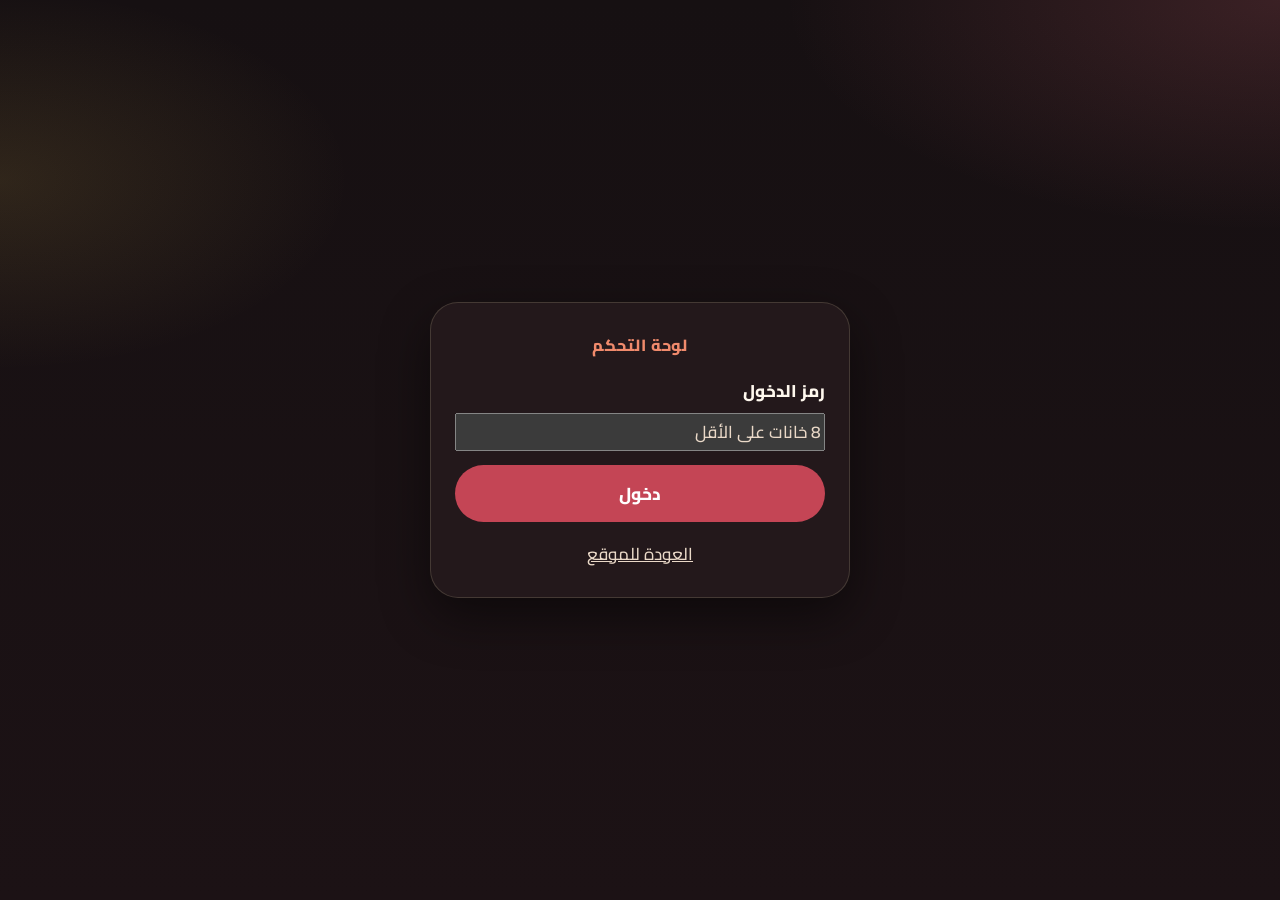
<file: admin.html>
<!DOCTYPE html>
<html lang="ar" dir="rtl" data-theme="dark">
<head>
  <meta charset="UTF-8" />
  <meta name="viewport" content="width=device-width, initial-scale=1, viewport-fit=cover" />
  <meta name="theme-color" content="#161012" />
  <meta name="robots" content="noindex,nofollow" />
  <meta http-equiv="Cache-Control" content="no-cache, no-store, must-revalidate" />
  <meta http-equiv="Pragma" content="no-cache" />
  <title>إدارة القائمة | الياقوت والمرجان</title>
  <link rel="preconnect" href="https://fonts.googleapis.com" />
  <link rel="preconnect" href="https://fonts.gstatic.com" crossorigin />
  <link href="https://fonts.googleapis.com/css2?family=Cairo:wght@500;600;700;800&display=swap" rel="stylesheet" />
  <script>
    (function () {
      var theme = localStorage.getItem("yam-theme") || "dark";
      document.documentElement.setAttribute("data-theme", theme);
    })();
  </script>
  <link rel="stylesheet" href="css/style.css?v=100" />
</head>
<body class="admin-page">
  <div class="page-bg" aria-hidden="true"></div>

  <section class="admin-login" id="login-screen">
    <div class="admin-login-card">
      <p class="eyebrow">لوحة التحكم</p>
      <form id="login-form">
        <p class="muted" id="setup-hint" hidden>أول دخول على هذا الجهاز: الصق رمز GitHub واختر رمز دخول خاص لا يعرفه غيرك. الرمز لا يُحفظ داخل الموقع.</p>
        <div id="setup-fields" hidden>
          <label>رمز GitHub
            <input name="token" type="password" autocomplete="off" placeholder="github_pat_..." />
          </label>
          <label>تأكيد رمز الدخول
            <input name="pin2" type="password" autocomplete="new-password" />
          </label>
        </div>
        <label>رمز الدخول
          <input name="pin" type="password" autocomplete="current-password" required minlength="8" placeholder="8 خانات على الأقل" />
        </label>
        <button class="btn btn-primary btn-block" type="submit">دخول</button>
        <p class="admin-error" id="login-error" hidden>رمز الدخول غير صحيح.</p>
        <p class="muted" id="reset-vault-wrap" hidden>
          <button class="btn btn-ghost" id="reset-vault" type="button">نسيت الرمز على هذا الجهاز</button>
        </p>
        <p class="admin-error" id="file-origin-hint" hidden>
          لا تفتح هذه الصفحة من ملف الجهاز. استخدم رابط الموقع:
          <a href="https://maakolat.github.io/food/admin.html?v=85">لوحة الإدارة على الإنترنت</a>
        </p>
      </form>
      <a class="muted" href="index.html">العودة للموقع</a>
    </div>
  </section>

  <div id="admin-app" hidden>
    <header class="site-header">
      <div class="container header-inner">
        <a class="brand" href="index.html">
          <span class="brand-mark" aria-hidden="true">
            <img src="assets/logo.png?v=85" alt="">
          </span>
          <span class="brand-text">
            <strong>لوحة الإدارة</strong>
          </span>
        </a>
        <a class="btn btn-ghost" href="index.html">عرض الموقع</a>
        <button class="btn btn-ghost" id="logout-btn" type="button">خروج</button>
      </div>
    </header>

    <div class="admin-tabs-wrap">
      <div class="container">
        <nav class="admin-tabs" role="tablist" aria-label="أقسام لوحة الإدارة">
          <button class="admin-tab active" type="button" role="tab" id="tab-btn-dishes" data-tab="dishes" aria-selected="true" aria-controls="tab-dishes">
            الأصناف <span class="tab-count" id="tab-dish-count"></span>
          </button>
          <button class="admin-tab" type="button" role="tab" id="tab-btn-stories" data-tab="stories" aria-selected="false" aria-controls="tab-stories">
            الستوري <span class="tab-count" id="tab-story-count"></span>
          </button>
          <button class="admin-tab" type="button" role="tab" id="tab-btn-alerts" data-tab="alerts" aria-selected="false" aria-controls="tab-alerts">
            إشعارات <span class="tab-count" id="tab-alert-count"></span>
          </button>
          <button class="admin-tab" type="button" role="tab" id="tab-btn-status" data-tab="status" aria-selected="false" aria-controls="tab-status">
            الحالة
          </button>
        </nav>
      </div>
    </div>

    <main class="container admin-main">
      <section class="admin-tab-panel" id="tab-dishes" role="tabpanel" aria-labelledby="tab-btn-dishes">
        <div class="admin-toolbar">
          <div>
            <h2>الأصناف</h2>
            <p class="muted" id="dish-count"></p>
          </div>
          <div class="admin-toolbar-actions">
            <button class="btn btn-primary" id="add-dish" type="button">إضافة صنف</button>
          </div>
        </div>
        <label class="admin-search">بحث في الأصناف
          <input id="dish-search" type="search" placeholder="اكتبي اسم الأكلة…" autocomplete="off" />
        </label>
        <div class="admin-list" id="admin-list"></div>
      </section>

      <section class="admin-tab-panel" id="tab-stories" role="tabpanel" aria-labelledby="tab-btn-stories" hidden>
        <div class="admin-toolbar">
          <div>
            <h2>الستوري</h2>
          </div>
          <div class="admin-toolbar-actions">
            <button class="btn btn-primary" id="add-story" type="button">إضافة ستوري</button>
          </div>
        </div>
        <div class="admin-list" id="admin-stories"></div>
      </section>

      <section class="admin-tab-panel" id="tab-alerts" role="tabpanel" aria-labelledby="tab-btn-alerts" hidden>
        <div class="admin-alert-card" aria-labelledby="alert-heading">
          <div class="admin-toolbar">
            <div>
              <h2 id="alert-heading">إشعار عاجل للزبائن</h2>
            </div>
          </div>
          <div class="admin-live-alerts">
            <h3>الإشعارات الظاهرة الآن</h3>
            <div class="admin-list" id="admin-alerts"></div>
          </div>
          <ol class="admin-steps">
            <li>اختاري نوع الخبر أو اكتبي رسالة خاصة.</li>
            <li>أضيفي اسم الأكلة إذا تبين، وراجعي النص.</li>
            <li>اضغطي إرسال الإشعار الآن.</li>
          </ol>
          <form id="alert-form">
            <div class="alert-chips" role="group" aria-label="نوع الرسالة">
              <button class="alert-chip active" type="button" data-alert-kind="now">توفّرت الآن</button>
              <button class="alert-chip" type="button" data-alert-kind="tomorrow">غداً متوفر</button>
              <button class="alert-chip" type="button" data-alert-kind="book">حجز مباشر</button>
              <button class="alert-chip" type="button" data-alert-kind="custom">رسالة خاصة</button>
            </div>
            <label>اسم الأكلة <span class="muted">(اختياري — يُدرج في الرسالة)</span>
              <input id="alert-dish" name="dish" type="text" list="alert-dish-list" placeholder="مثال: دولمة، كبة حلبية" maxlength="60" />
              <datalist id="alert-dish-list"></datalist>
            </label>
            <label>عنوان الإشعار
              <input id="alert-title" name="title" type="text" required maxlength="80" placeholder="توفّرت الآن على السفرة" />
            </label>
            <label>نص الرسالة
              <textarea id="alert-body" name="body" rows="3" required maxlength="280" placeholder="رسالة دافئة تصل للزبون على الهاتف"></textarea>
            </label>
            <label>مدة ظهور الشريط في الموقع
              <select id="alert-hours" name="hours">
                <option value="6">6 ساعات</option>
                <option value="12">12 ساعة</option>
                <option value="24" selected>24 ساعة</option>
                <option value="48">يومان</option>
              </select>
            </label>
            <div class="admin-toolbar-actions">
              <button class="btn btn-primary" id="send-alert" type="submit">إرسال الإشعار الآن</button>
              <button class="btn btn-ghost" id="clear-alert" type="button">إخفاء الشريط من الموقع</button>
            </div>
            <p class="muted" id="alert-last"></p>
          </form>
        </div>
      </section>

      <section class="admin-tab-panel" id="tab-status" role="tabpanel" aria-labelledby="tab-btn-status" hidden>
        <div class="admin-status-grid">
          <article class="admin-stat">
            <span>الأصناف المنشورة</span>
            <strong id="status-dishes">—</strong>
          </article>
          <article class="admin-stat">
            <span>ستوريات ظاهرة</span>
            <strong id="status-stories">—</strong>
          </article>
          <article class="admin-stat">
            <span>الإشعار العاجل</span>
            <strong id="status-alert">—</strong>
          </article>
        </div>
        <h3 class="admin-visits-title">الموقع</h3>
        <div class="admin-status-grid admin-visits-grid">
          <article class="admin-stat">
            <span>اليوم</span>
            <p class="admin-stat-pair">
              <span>مشاهدات <strong id="status-visits-today">—</strong></span>
              <span>زائرون <strong id="status-visitors-today">—</strong></span>
            </p>
          </article>
          <article class="admin-stat">
            <span>أمس</span>
            <p class="admin-stat-pair">
              <span>مشاهدات <strong id="status-visits-yesterday">—</strong></span>
              <span>زائرون <strong id="status-visitors-yesterday">—</strong></span>
            </p>
          </article>
          <article class="admin-stat">
            <span>آخر 7 أيام</span>
            <p class="admin-stat-pair">
              <span>مشاهدات <strong id="status-visits-week">—</strong></span>
              <span>زائرون <strong id="status-visitors-week">—</strong></span>
            </p>
          </article>
          <article class="admin-stat">
            <span>الإجمالي</span>
            <p class="admin-stat-pair">
              <span>مشاهدات <strong id="status-visits-total">—</strong></span>
              <span>زائرون <strong id="status-visitors-total">—</strong></span>
            </p>
          </article>
        </div>
        <h3 class="admin-visits-title">الستوري</h3>
        <div class="admin-status-grid admin-visits-grid">
          <article class="admin-stat">
            <span>اليوم</span>
            <p class="admin-stat-pair">
              <span>مشاهدات <strong id="status-stories-today">—</strong></span>
              <span>زائرون <strong id="status-story-visitors-today">—</strong></span>
            </p>
          </article>
          <article class="admin-stat">
            <span>أمس</span>
            <p class="admin-stat-pair">
              <span>مشاهدات <strong id="status-stories-yesterday">—</strong></span>
              <span>زائرون <strong id="status-story-visitors-yesterday">—</strong></span>
            </p>
          </article>
          <article class="admin-stat">
            <span>آخر 7 أيام</span>
            <p class="admin-stat-pair">
              <span>مشاهدات <strong id="status-stories-week">—</strong></span>
              <span>زائرون <strong id="status-story-visitors-week">—</strong></span>
            </p>
          </article>
          <article class="admin-stat">
            <span>الإجمالي</span>
            <p class="admin-stat-pair">
              <span>مشاهدات <strong id="status-stories-total">—</strong></span>
              <span>زائرون <strong id="status-story-visitors-total">—</strong></span>
            </p>
          </article>
        </div>
      </section>
    </main>
  </div>

  <div class="modal" id="dish-modal" aria-hidden="true">
    <div class="modal-card checkout-card">
      <button class="icon-btn modal-close" id="close-dish" type="button" aria-label="إغلاق">×</button>
      <div class="modal-body">
        <p class="eyebrow" id="dish-form-eyebrow">صنف جديد</p>
        <h2 id="dish-form-title">إضافة صنف</h2>
        <form id="dish-form">
          <input type="hidden" name="id" />
          <label>اسم الصنف
            <input name="name" type="text" required placeholder="مثال: كبة حلبية" />
          </label>
          <label>الوصف
            <textarea name="desc" rows="2" placeholder="وصف قصير يظهر تحت الاسم"></textarea>
          </label>
          <label>التصنيف
            <select name="category" required></select>
          </label>
          <fieldset class="admin-extras">
            <legend>مربعات الإضافات لهذا الصنف فقط</legend>
            <p class="muted">حدّد ما يظهر للزبون عند الطلب. يمكن إزالة الطرشي أو أي مربع من صنف معيّن دون أن يتأثر باقي الأصناف.</p>
            <div id="extra-checks"></div>
            <div class="admin-extra-add">
              <input id="custom-extra-label" type="text" placeholder="مربع مخصص مثل: بدون بصل" />
              <button class="btn btn-ghost" id="add-custom-extra" type="button">إضافة مربع</button>
            </div>
          </fieldset>
          <label>صورة جاهزة
            <select name="image"></select>
          </label>
          <label>أو رابط / مسار صورة
            <input name="imageUrl" type="text" placeholder="assets/photo.jpg أو https://..." />
          </label>
          <label>رفع صورة من الجهاز
            <input name="imageFile" type="file" accept="image/*" />
          </label>
          <img class="admin-image-preview" id="dish-image-preview" alt="معاينة الصورة" hidden />
          <label>وحدة القياس
            <input name="unit" type="text" placeholder="50 قطعة، كيلو، صينية..." />
          </label>
          <label class="toggle-extra">
            <input type="checkbox" name="kilo" />
            <span>يُباع بالكيلو (الكمية تزداد نصف كيلو)</span>
          </label>
          <label>السعر بالدينار (اتركه فارغاً إذا حسب الكمية)
            <input name="price" type="number" min="0" step="500" placeholder="مثال: 15000" />
          </label>
          <fieldset class="admin-variants">
            <legend>أحجام / أنواع (اختياري)</legend>
            <p class="muted">إذا أضفت أحجاماً، يُستخدم سعر كل حجم بدل السعر أعلاه.</p>
            <div id="variant-rows"></div>
            <button class="btn btn-ghost" id="add-variant" type="button">إضافة حجم</button>
          </fieldset>
          <button class="btn btn-primary btn-block" type="submit">حفظ الصنف</button>
        </form>
      </div>
    </div>
  </div>

  <div class="modal" id="story-modal" aria-hidden="true">
    <div class="modal-card checkout-card">
      <button class="icon-btn modal-close" id="close-story" type="button" aria-label="إغلاق">×</button>
      <div class="modal-body">
        <p class="eyebrow" id="story-form-eyebrow">ستوري جديد</p>
        <h2 id="story-form-title">إضافة ستوري</h2>
        <form id="story-form">
          <input type="hidden" name="id" />
          <label>الصورة
            <input name="imageFile" type="file" accept="image/*" />
          </label>
          <img class="admin-image-preview" id="story-image-preview" alt="معاينة الستوري" hidden />
          <label>اسم أو شرح <span class="muted">(اختياري)</span>
            <input name="title" type="text" placeholder="يمكن تركه فارغاً" />
          </label>
          <label>مدة الظهور
            <select name="durationHours">
              <option value="24">24 ساعة</option>
              <option value="48">48 ساعة</option>
              <option value="72">72 ساعة</option>
              <option value="168">أسبوع</option>
            </select>
          </label>
          <button class="btn btn-primary btn-block" type="submit">نشر الستوري</button>
        </form>
      </div>
    </div>
  </div>

  <div class="overlay" id="overlay" hidden></div>
  <div class="toast" id="toast" role="status" aria-live="polite"></div>

  <script src="js/config.js?v=100"></script>
  <script src="js/menu-data.js?v=100"></script>
  <script src="js/menu-store.js?v=100"></script>
  <script src="js/push-send.js?v=100"></script>
  <script src="js/admin.js?v=100"></script>
</body>
</html>
</file>
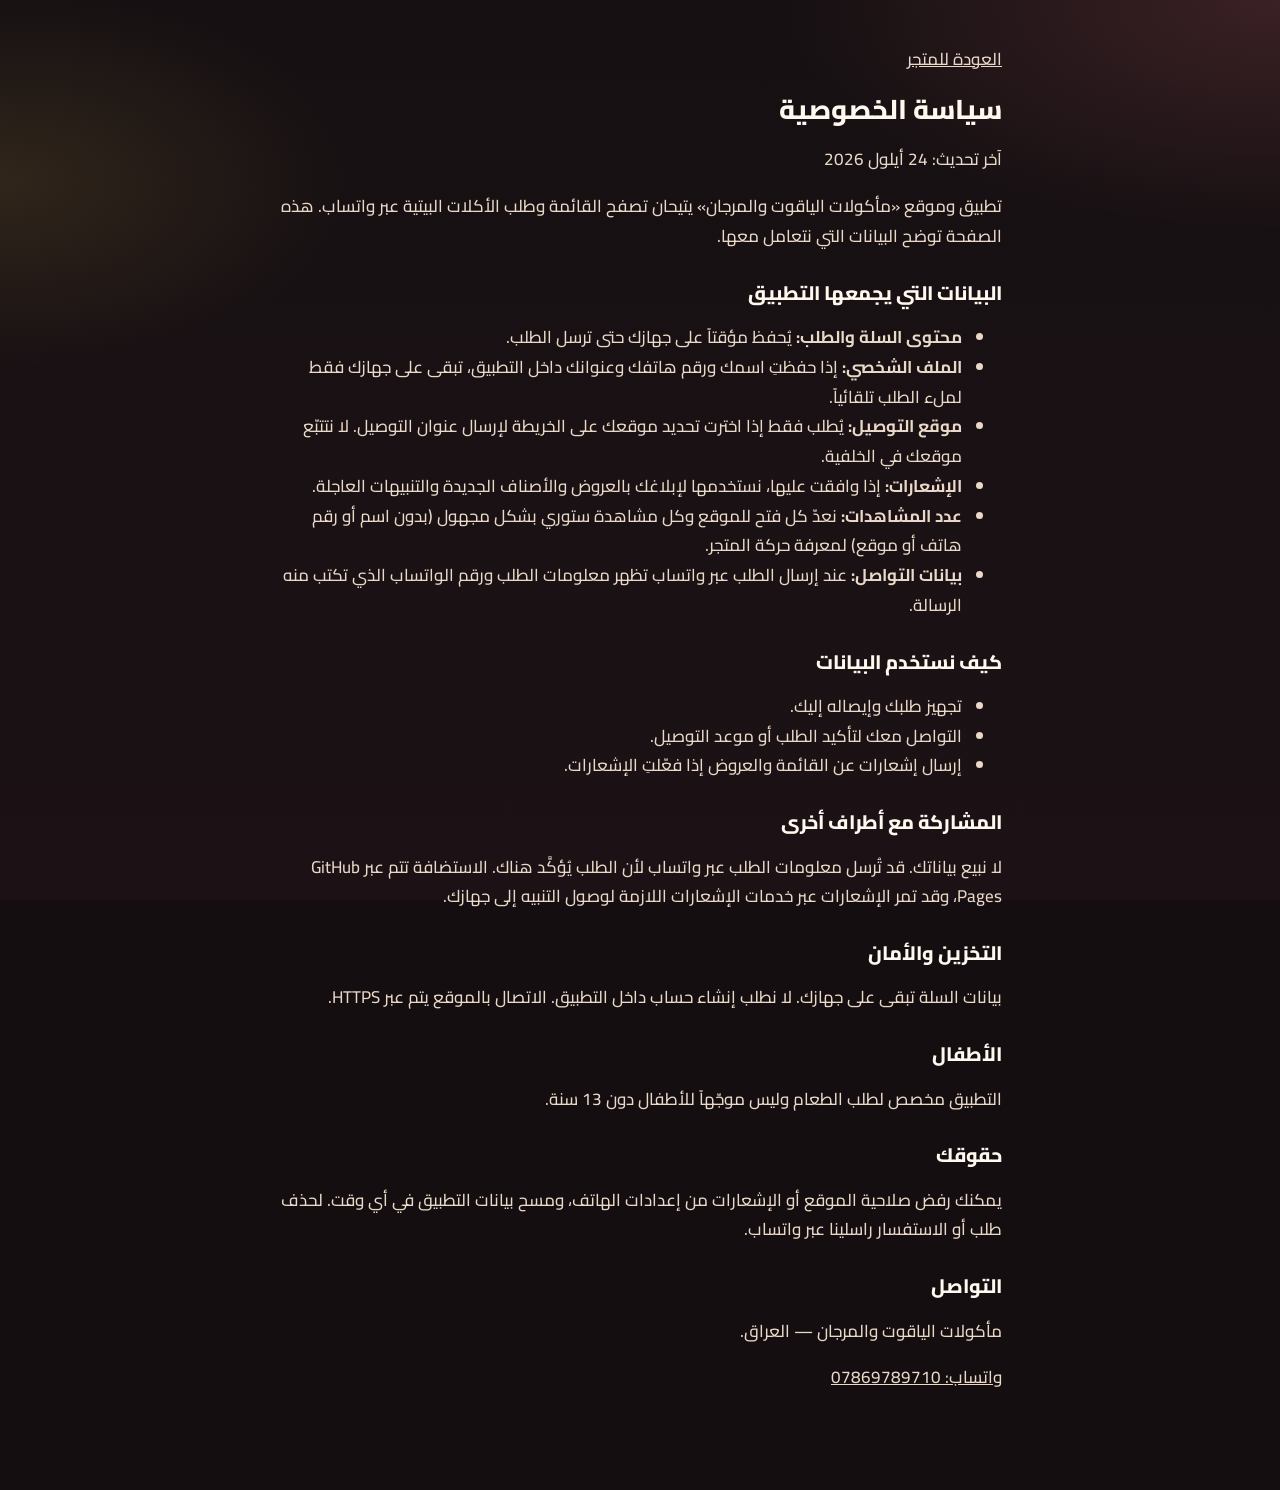
<file: privacy.html>
<!DOCTYPE html>
<html lang="ar" dir="rtl">
<head>
  <meta charset="UTF-8" />
  <meta name="viewport" content="width=device-width, initial-scale=1, viewport-fit=cover" />
  <meta name="theme-color" content="#F6B7C8" />
  <title>سياسة الخصوصية | مأكولات الياقوت والمرجان</title>
  <link rel="preconnect" href="https://fonts.googleapis.com" />
  <link rel="preconnect" href="https://fonts.gstatic.com" crossorigin />
  <link href="https://fonts.googleapis.com/css2?family=Cairo:wght@500;600;700;800&display=swap" rel="stylesheet" />
  <link rel="stylesheet" href="css/style.css?v=108" />
  <script>
    (function () {
      var theme = localStorage.getItem("yam-theme") || "dark";
      document.documentElement.setAttribute("data-theme", theme);
    })();
  </script>
</head>
<body>
  <div class="page-bg" aria-hidden="true"></div>
  <main class="legal-page">
    <p class="muted"><a href="./">العودة للمتجر</a></p>
    <h1>سياسة الخصوصية</h1>
    <p>آخر تحديث: 24 أيلول 2026</p>
    <p>تطبيق وموقع «مأكولات الياقوت والمرجان» يتيحان تصفح القائمة وطلب الأكلات البيتية عبر واتساب. هذه الصفحة توضح البيانات التي نتعامل معها.</p>

    <h2>البيانات التي يجمعها التطبيق</h2>
    <ul>
      <li><strong>محتوى السلة والطلب:</strong> يُحفظ مؤقتاً على جهازك حتى ترسل الطلب.</li>
      <li><strong>الملف الشخصي:</strong> إذا حفظتِ اسمك ورقم هاتفك وعنوانك داخل التطبيق، تبقى على جهازك فقط لملء الطلب تلقائياً.</li>
      <li><strong>موقع التوصيل:</strong> يُطلب فقط إذا اخترت تحديد موقعك على الخريطة لإرسال عنوان التوصيل. لا نتتبّع موقعك في الخلفية.</li>
      <li><strong>الإشعارات:</strong> إذا وافقت عليها، نستخدمها لإبلاغك بالعروض والأصناف الجديدة والتنبيهات العاجلة.</li>
      <li><strong>عدد المشاهدات:</strong> نعدّ كل فتح للموقع وكل مشاهدة ستوري بشكل مجهول (بدون اسم أو رقم هاتف أو موقع) لمعرفة حركة المتجر.</li>
      <li><strong>بيانات التواصل:</strong> عند إرسال الطلب عبر واتساب تظهر معلومات الطلب ورقم الواتساب الذي تكتب منه الرسالة.</li>
    </ul>

    <h2>كيف نستخدم البيانات</h2>
    <ul>
      <li>تجهيز طلبك وإيصاله إليك.</li>
      <li>التواصل معك لتأكيد الطلب أو موعد التوصيل.</li>
      <li>إرسال إشعارات عن القائمة والعروض إذا فعّلتِ الإشعارات.</li>
    </ul>

    <h2>المشاركة مع أطراف أخرى</h2>
    <p>لا نبيع بياناتك. قد تُرسل معلومات الطلب عبر واتساب لأن الطلب يُؤكَّد هناك. الاستضافة تتم عبر GitHub Pages، وقد تمر الإشعارات عبر خدمات الإشعارات اللازمة لوصول التنبيه إلى جهازك.</p>

    <h2>التخزين والأمان</h2>
    <p>بيانات السلة تبقى على جهازك. لا نطلب إنشاء حساب داخل التطبيق. الاتصال بالموقع يتم عبر HTTPS.</p>

    <h2>الأطفال</h2>
    <p>التطبيق مخصص لطلب الطعام وليس موجّهاً للأطفال دون 13 سنة.</p>

    <h2>حقوقك</h2>
    <p>يمكنك رفض صلاحية الموقع أو الإشعارات من إعدادات الهاتف، ومسح بيانات التطبيق في أي وقت. لحذف طلب أو الاستفسار راسلينا عبر واتساب.</p>

    <h2>التواصل</h2>
    <p>مأكولات الياقوت والمرجان — العراق.</p>
    <p><a href="https://wa.me/9647869789710">واتساب: 07869789710</a></p>
  </main>
</body>
</html>
</file>
<file: css/style.css>
:root {
  color-scheme: light;
  --ruby: #6b1220;
  --ruby-deep: #3f0b14;
  --ruby-soft: #8d2434;
  --coral: #d46a4c;
  --gold: #c9a227;
  --gold-soft: #e7d7a0;
  --cream: #f6efe2;
  --paper: #fffaf1;
  --field: #ffffff;
  --ink: #1c100c;
  --muted: #4d3a32;
  --line: rgba(107, 18, 32, 0.12);
  --shadow: 0 18px 50px rgba(63, 11, 20, 0.16);
  --header-bg: rgba(251, 246, 236, 0.9);
  --cat-bg: linear-gradient(180deg, rgba(246, 239, 226, 0.96), rgba(246, 239, 226, 0.88));
  --page-glow: radial-gradient(900px 420px at 100% 0, rgba(212, 106, 76, 0.16), transparent 55%),
    radial-gradient(700px 380px at 0 20%, rgba(201, 162, 39, 0.14), transparent 50%),
    linear-gradient(180deg, #fbf6ec 0%, #f3ead8 100%);
  --overlay: rgba(42, 27, 20, 0.46);
  --ghost: var(--ruby);
  --ghost-line: rgba(107, 18, 32, 0.22);
  --badge: rgba(255, 250, 241, 0.94);
  --btn: #6b1220;
  --radius: 22px;
  --header: 78px;
}

html[data-theme="dark"] {
  color-scheme: dark;
  --ruby: #e06b78;
  --ruby-deep: #2a1014;
  --ruby-soft: #c44d5b;
  --coral: #f08a6c;
  --gold: #e3be55;
  --gold-soft: #f3e3b4;
  --cream: #140e10;
  --paper: #23181b;
  --field: #1b1315;
  --ink: #fff8ee;
  --muted: #ead9c8;
  --line: rgba(243, 227, 180, 0.16);
  --shadow: 0 18px 50px rgba(0, 0, 0, 0.48);
  --header-bg: rgba(16, 10, 12, 0.9);
  --cat-bg: linear-gradient(180deg, rgba(20, 14, 16, 0.96), rgba(20, 14, 16, 0.88));
  --page-glow: radial-gradient(900px 420px at 100% 0, rgba(224, 107, 120, 0.18), transparent 55%),
    radial-gradient(700px 380px at 0 20%, rgba(227, 190, 85, 0.12), transparent 50%),
    linear-gradient(180deg, #161012 0%, #1c1215 100%);
  --overlay: rgba(8, 4, 5, 0.72);
  --ghost: var(--gold-soft);
  --ghost-line: rgba(227, 190, 85, 0.42);
  --badge: rgba(35, 24, 27, 0.92);
  --btn: #c44555;
}

* { box-sizing: border-box; }
html {
  scroll-behavior: smooth;
  font-size: 17px;
  -webkit-text-size-adjust: 100%;
  text-size-adjust: 100%;
}
body {
  margin: 0;
  font-family: "Cairo", sans-serif;
  font-weight: 500;
  font-size: 1rem;
  color: var(--ink);
  background: var(--cream);
  line-height: 1.75;
  text-rendering: optimizeLegibility;
}
img { max-width: 100%; display: block; }
button, input, textarea, select { font-family: inherit; font-size: inherit; }
a { color: inherit; }
.muted { color: var(--muted); }

.page-bg {
  position: fixed;
  inset: 0;
  z-index: -1;
  background: var(--page-glow);
}

.container {
  width: min(1120px, calc(100% - 32px));
  margin-inline: auto;
}

.site-header {
  position: relative;
  z-index: 40;
  background: var(--header-bg);
}
.header-bar {
  position: sticky;
  top: 0;
  z-index: 42;
  backdrop-filter: blur(16px);
  background: var(--header-bg);
  border-bottom: 1px solid var(--line);
}
.site-header:has(.stories-strip:not([hidden])) .header-bar {
  border-bottom: 0;
}
.admin-page .site-header {
  position: sticky;
  top: 0;
}
.admin-page .header-inner {
  min-height: 62px;
  flex-wrap: wrap;
  gap: 10px;
}
.admin-page .brand-text small { font-size: 0.78rem; }
.header-inner {
  min-height: var(--header);
  display: flex;
  align-items: center;
  gap: 16px;
  flex-wrap: nowrap;
  min-width: 0;
}
.brand {
  display: flex;
  align-items: center;
  gap: 12px;
  text-decoration: none;
  flex-shrink: 1;
  min-width: 0;
}
.brand-mark {
  width: 48px;
  height: 48px;
  border-radius: 50%;
  overflow: hidden;
  background: #ffb3ce;
  position: relative;
  flex-shrink: 0;
  box-shadow: 0 0 0 2px var(--gold-soft);
}
.brand-mark img {
  width: 100%;
  height: 100%;
  object-fit: cover;
  display: block;
}
.brand-footer .brand-mark {
  width: 54px;
  height: 54px;
}
.gem {
  position: absolute;
  border-radius: 50%;
}
.gem-ruby {
  width: 16px;
  height: 16px;
  background: #f2c14e;
  top: 12px;
  right: 10px;
}
.gem-coral {
  width: 14px;
  height: 14px;
  background: var(--coral);
  bottom: 10px;
  left: 11px;
}
.brand-text { display: flex; flex-direction: column; min-width: 0; }
.brand-text strong {
  font-family: "Cairo", sans-serif;
  font-weight: 800;
  font-size: 1.12rem;
  line-height: 1.25;
  overflow: hidden;
  text-overflow: ellipsis;
  white-space: nowrap;
}
.brand-text small { color: var(--muted); font-size: 0.9rem; font-weight: 600; }
.header-nav {
  flex: 1;
  display: flex;
  align-items: center;
  justify-content: center;
  gap: 6px 18px;
  min-width: 0;
  flex-wrap: nowrap;
}
.header-nav a {
  text-decoration: none;
  color: var(--ink);
  font-weight: 700;
  font-size: 0.95rem;
  white-space: nowrap;
  flex-shrink: 0;
}
.header-actions {
  display: flex;
  align-items: center;
  gap: 8px;
  flex-shrink: 0;
  margin-inline-start: auto;
}
.header-actions .install-app-btn {
  height: 42px;
  padding: 0 14px;
  font-size: 0.86rem;
}
.nav-delivery,
.btn-delivery {
  display: inline-flex;
  align-items: center;
  gap: 6px;
}
.nav-delivery svg,
.btn-delivery svg {
  width: 18px;
  height: 18px;
  flex-shrink: 0;
}
.header-nav a:hover { color: var(--ruby); }

.theme-toggle {
  width: 42px;
  height: 42px;
  border-radius: 50%;
  border: 1px solid var(--line);
  background: var(--paper);
  color: var(--ink);
  display: grid;
  place-items: center;
  cursor: pointer;
  flex-shrink: 0;
}
.theme-toggle svg { display: none; width: 20px; height: 20px; }
html[data-theme="light"] .theme-toggle .icon-moon,
html:not([data-theme]) .theme-toggle .icon-moon { display: block; }
html[data-theme="dark"] .theme-toggle .icon-sun { display: block; }

.notify-wrap {
  position: relative;
  flex-shrink: 0;
  display: block;
}
.notify-bell {
  width: 42px;
  height: 42px;
  border-radius: 50%;
  border: 1px solid var(--line);
  background: var(--paper);
  color: var(--ink);
  display: grid;
  place-items: center;
  cursor: pointer;
  flex-shrink: 0;
  padding: 0;
  position: relative;
}
.notify-bell svg {
  display: block !important;
  width: 20px;
  height: 20px;
}
.notify-bell.is-open {
  border-color: var(--gold);
  color: var(--ruby);
}
.notify-dot {
  position: absolute;
  top: 6px;
  inset-inline-start: 7px;
  width: 8px;
  height: 8px;
  border-radius: 50%;
  background: var(--gold);
  box-shadow: 0 0 0 2px var(--paper);
  pointer-events: none;
}
.notify-dot[hidden] { display: none; }
.notify-inbox {
  position: absolute;
  top: calc(100% + 10px);
  inset-inline-end: 0;
  width: min(300px, calc(100vw - 24px));
  max-height: min(360px, 60vh);
  overflow: auto;
  background: var(--paper);
  border: 1px solid var(--line);
  border-radius: 18px;
  box-shadow: var(--shadow);
  z-index: 55;
  padding: 8px;
}
.notify-inbox[hidden] { display: none; }
.notify-inbox-head {
  font-size: 0.78rem;
  font-weight: 800;
  color: var(--muted);
  padding: 6px 10px 8px;
  letter-spacing: 0.02em;
}
.notify-inbox-list {
  display: grid;
  gap: 6px;
}
.notify-empty {
  margin: 0;
  padding: 18px 12px 14px;
  text-align: center;
  color: var(--muted);
  font-size: 0.88rem;
  line-height: 1.7;
}
.notify-item {
  display: grid;
  gap: 2px;
  width: 100%;
  text-align: start;
  border: 0;
  border-radius: 14px;
  background: var(--field);
  color: var(--ink);
  padding: 10px 12px;
  cursor: pointer;
}
.notify-item strong {
  display: block;
  font-size: 0.9rem;
  font-weight: 800;
}
.notify-item span {
  display: block;
  font-size: 0.8rem;
  color: var(--muted);
  line-height: 1.55;
}
.notify-item em {
  display: block;
  margin-top: 4px;
  font-size: 0.72rem;
  font-style: normal;
  color: var(--muted);
  opacity: 0.85;
}
.notify-item.is-old {
  opacity: 0.72;
}
.notify-item:hover,
.notify-item:focus-visible {
  outline: none;
  background: rgba(201, 162, 39, 0.12);
}

.profile-btn {
  width: 42px;
  height: 42px;
  border-radius: 50%;
  border: 1px solid var(--line);
  background: var(--paper);
  color: var(--ink);
  display: grid;
  place-items: center;
  cursor: pointer;
  flex-shrink: 0;
  padding: 0;
}
.profile-btn svg { width: 20px; height: 20px; }
.profile-btn.is-saved {
  border-color: var(--gold);
  color: var(--ruby);
}
.game-btn {
  width: 42px;
  height: 42px;
  border-radius: 50%;
  border: 1px solid var(--line);
  background: var(--paper);
  color: var(--ink);
  display: grid;
  place-items: center;
  flex-shrink: 0;
  text-decoration: none;
}
.game-btn svg { width: 18px; height: 18px; }

.cart-btn, .btn, .icon-btn {
  border: 0;
  cursor: pointer;
}
.cart-btn {
  display: flex;
  align-items: center;
  gap: 8px;
  background: var(--btn);
  color: #fff;
  padding: 10px 14px;
  border-radius: 999px;
  font-weight: 700;
}
.cart-count {
  background: var(--gold);
  color: var(--ruby-deep);
  min-width: 22px;
  height: 22px;
  border-radius: 50%;
  display: grid;
  place-items: center;
  font-size: 0.92rem;
}

.hero { padding: 48px 0 20px; }
#menu, #about, #contact, #featured, #special-order, #delivery { scroll-margin-top: calc(var(--header) + 12px); }
.hero-grid {
  display: grid;
  grid-template-columns: 1.05fr 0.95fr;
  gap: 36px;
  align-items: center;
  text-align: start;
}
.hero-copy { max-width: none; }
.hero-lead { margin-inline: 0; }
.hero-actions { justify-content: flex-start; }
.hero-points { justify-items: start; margin: 0; }
h1 { font-family: "Cairo", sans-serif; }
.eyebrow {
  letter-spacing: 0.04em;
  color: var(--coral);
  font-weight: 800;
  margin: 0 0 8px;
  font-size: 0.95rem;
}
h1, h2, h3 {
  font-family: "Cairo", sans-serif;
  font-weight: 800;
  line-height: 1.35;
  margin: 0 0 12px;
}
h1 { font-size: clamp(2.05rem, 4.6vw, 3.35rem); }
h1 span { color: var(--ruby); }
.hero-lead { font-size: 1.12rem; color: var(--muted); font-weight: 600; margin-inline: auto; }
.hero-actions { display: flex; gap: 12px; flex-wrap: wrap; margin: 22px 0; justify-content: center; }
.hero-points {
  display: grid;
  gap: 8px;
  padding: 0;
  margin: 0 auto;
  list-style: none;
  color: var(--muted);
  justify-items: center;
}
.hero-points li::before {
  content: "◆";
  color: var(--gold);
  margin-left: 8px;
  font-size: 0.95rem;
}

.btn {
  display: inline-flex;
  align-items: center;
  justify-content: center;
  gap: 8px;
  text-decoration: none;
  padding: 12px 22px;
  border-radius: 999px;
  font-weight: 800;
  font-size: 1.02rem;
  transition: 0.2s ease;
}
.btn-primary { background: var(--btn); color: #fff; }
.btn-primary:hover { background: var(--ruby-soft); transform: translateY(-1px); }
.btn-ghost {
  background: transparent;
  color: var(--ghost);
  box-shadow: inset 0 0 0 2px var(--ghost-line);
}
.btn-block { width: 100%; }

.trust-bar { padding: 10px 0 30px; }
.trust-row {
  display: grid;
  grid-template-columns: repeat(3, 1fr);
  gap: 12px;
}
.trust-row div {
  background: var(--paper);
  border: 1px solid var(--line);
  border-radius: 18px;
  padding: 18px 16px;
  display: flex;
  flex-direction: column;
  position: relative;
  overflow: hidden;
}
.trust-icon {
  color: var(--gold);
  font-size: 0.92rem;
  margin-bottom: 6px;
  letter-spacing: 0.04em;
}
.trust-row strong { color: var(--ruby); }
.pay-note {
  display: flex;
  align-items: center;
  gap: 14px;
  margin-top: 12px;
  background: var(--paper);
  border: 1px solid var(--line);
  border-radius: 18px;
  padding: 14px 16px;
}
.pay-note img {
  width: 52px;
  height: 52px;
  object-fit: contain;
  background: #fff;
  border-radius: 14px;
  padding: 6px;
  flex-shrink: 0;
  box-shadow: 0 0 0 1px rgba(245, 197, 24, 0.35);
}
.pay-note strong {
  display: block;
  color: var(--ruby);
  margin-bottom: 2px;
}
.pay-note span {
  color: var(--muted);
  font-size: 0.92rem;
}
.pay-note-compact {
  margin-top: 14px;
  margin-bottom: 14px;
}
.hours-card .pay-note-compact {
  margin-bottom: 16px;
}

.section-head { text-align: center; margin-bottom: 28px; }
.section-head h2 { font-size: clamp(1.85rem, 3vw, 2.45rem); }
.section-head p { color: var(--muted); margin: 0; font-size: 1.05rem; font-weight: 600; }

.cat-scroll {
  display: flex;
  gap: 10px;
  overflow-x: auto;
  padding: 6px 2px 16px;
  position: sticky;
  top: var(--header);
  z-index: 20;
  background: var(--cat-bg);
}
.cat-btn {
  white-space: nowrap;
  border: 1px solid var(--line);
  background: var(--paper);
  color: var(--ink);
  border-radius: 999px;
  padding: 10px 16px;
  font-weight: 800;
  font-size: 1rem;
  cursor: pointer;
  scroll-margin-top: calc(var(--header) + 10px);
  scroll-margin-bottom: 96px;
}
.cat-btn.active {
  background: var(--btn);
  color: #fff;
  border-color: var(--btn);
}

.menu-grid {
  display: grid;
  grid-template-columns: repeat(auto-fill, minmax(280px, 1fr));
  gap: 18px;
  padding-bottom: 90px;
}
.dish-card {
  background: var(--paper);
  border: 1px solid var(--line);
  border-radius: var(--radius);
  overflow: hidden;
  display: flex;
  flex-direction: column;
  box-shadow: 0 10px 24px rgba(63, 11, 20, 0.06);
  transition: 0.2s ease;
}
.dish-card:hover { transform: translateY(-4px); box-shadow: var(--shadow); }
.dish-photo {
  height: 200px;
  background: #3f0b14;
  background-size: cover;
  background-position: center;
  position: relative;
}
.dish-photo img {
  width: 100%;
  height: 100%;
  object-fit: cover;
  display: block;
}
.dish-photo::after {
  content: "";
  position: absolute;
  inset: auto 0 0;
  height: 80px;
  background: linear-gradient(transparent, rgba(42, 27, 20, 0.45));
  pointer-events: none;
  z-index: 1;
}
.dish-badge {
  position: absolute;
  bottom: 12px;
  right: 12px;
  z-index: 2;
  background: var(--badge);
  color: var(--ruby);
  padding: 4px 10px;
  border-radius: 999px;
  font-size: 0.92rem;
  font-weight: 800;
}
.dish-body { padding: 16px 16px 18px; display: flex; flex-direction: column; gap: 8px; flex: 1; }
.dish-body h3 { font-size: 1.22rem; margin: 0; font-weight: 800; }
.dish-body p { margin: 0; color: var(--muted); font-size: 1rem; font-weight: 600; }
.price { color: var(--ruby); font-weight: 800; }
.dish-card .btn { margin-top: auto; }

.about-section { padding: 28px 0 80px; }
.service-section { padding: 28px 0 36px; }
.service-head {
  text-align: center;
  max-width: 640px;
  margin: 0 auto 18px;
}
.service-head h2 {
  font-size: clamp(1.85rem, 3vw, 2.5rem);
  margin-bottom: 8px;
}
.service-head p {
  color: var(--muted);
  margin: 0;
  line-height: 1.75;
  font-size: 1.05rem;
  font-weight: 600;
}
.service-pills {
  display: grid;
  grid-template-columns: repeat(3, 1fr);
  gap: 10px;
  max-width: 720px;
  margin: 0 auto 18px;
}
.service-pills div {
  display: flex;
  align-items: center;
  justify-content: center;
  gap: 8px;
  background: var(--paper);
  border: 1px solid var(--line);
  border-radius: 999px;
  padding: 10px 12px;
  font-weight: 800;
  font-size: 1rem;
}
.service-pills b {
  width: 24px;
  height: 24px;
  border-radius: 50%;
  display: grid;
  place-items: center;
  background: var(--ruby-deep);
  color: var(--gold-soft);
  font-size: 0.92rem;
  flex-shrink: 0;
}
.service-card {
  background: var(--paper);
  border: 1px solid var(--line);
  border-radius: 24px;
  padding: 26px 20px 20px;
  box-shadow: var(--shadow);
  position: relative;
  max-width: 760px;
  margin: 0 auto;
}
.service-card::before {
  content: "";
  position: absolute;
  inset: 0 0 auto;
  height: 3px;
  border-radius: 24px 24px 0 0;
  background: linear-gradient(90deg, var(--gold), var(--coral));
}
.service-card h3 {
  margin: 2px 0 16px;
  font-size: 1.2rem;
}
.field-grid {
  display: grid;
  grid-template-columns: 1fr 1fr;
  gap: 12px;
}
.form-block {
  background: var(--field);
  border: 1px solid var(--line);
  border-radius: 18px;
  padding: 14px;
  margin-bottom: 12px;
}
.form-block:last-child { margin-bottom: 0; }
.form-block-title {
  margin: 0;
  font-weight: 800;
  font-size: 0.95rem;
  color: var(--ruby);
}
.form-block-head {
  display: flex;
  justify-content: space-between;
  align-items: center;
  gap: 10px;
  margin-bottom: 12px;
}
.form-block .form-block-head { margin-bottom: 12px; }
.form-block label { margin-bottom: 10px; }
.form-block .field-grid { margin-bottom: 2px; }
.special-foot { margin: 10px 0 0; text-align: center; font-size: 0.95rem; }
.about-copy {
  background: var(--paper);
  border: 1px solid var(--line);
  border-radius: 24px;
  padding: 24px 22px;
  box-shadow: var(--shadow);
}
.about-copy p { color: var(--muted); }
.about-pills {
  list-style: none;
  padding: 0;
  margin: 18px 0 0;
  display: grid;
  gap: 8px;
}
.about-pills li {
  background: var(--field);
  border: 1px solid var(--line);
  border-radius: 14px;
  padding: 10px 14px;
  font-weight: 700;
}
.about-grid {
  display: grid;
  grid-template-columns: 1.15fr 0.85fr;
  gap: 20px;
  align-items: stretch;
}
.hours-card {
  background: var(--ruby-deep);
  color: #f7efe4;
  padding: 24px 22px;
  border-radius: 24px;
  box-shadow: var(--shadow);
  border: 1px solid rgba(227, 190, 85, 0.28);
  display: flex;
  flex-direction: column;
}
.hours-card .muted { color: #e7d7a0; }
.hours-card .btn-primary { background: var(--gold); color: var(--ruby-deep); }
html[data-theme="dark"] .hours-card {
  background: #3a151c;
}
.hours-card #phone-link {
  color: var(--gold-soft);
  font-weight: 800;
  font-size: 1.15rem;
  text-decoration: none;
  letter-spacing: 0.04em;
}
.social-row {
  display: flex;
  flex-wrap: wrap;
  gap: 8px;
  margin: 12px 0 14px;
}
.social-btn {
  display: inline-flex;
  align-items: center;
  gap: 8px;
  padding: 8px 12px 8px 10px;
  border-radius: 999px;
  text-decoration: none;
  font-weight: 800;
  font-size: 0.92rem;
  background: rgba(255,255,255,0.1);
  color: #fff;
  border: 1px solid rgba(255,255,255,0.18);
}
.social-btn img {
  width: 22px;
  height: 22px;
  display: block;
  border-radius: 6px;
}
.social-row-footer .social-btn {
  background: var(--paper);
  color: var(--ink);
  border: 1px solid var(--line);
}

.site-footer {
  border-top: 1px solid var(--line);
  padding: 28px 0 110px;
  color: var(--muted);
}
.footer-inner { display: grid; gap: 10px; }

.mobile-bar {
  position: fixed;
  bottom: 0;
  inset-inline: 0;
  z-index: 35;
  background: var(--paper);
  border-top: 1px solid var(--line);
  display: flex;
  justify-content: space-between;
  align-items: center;
  gap: 12px;
  padding: 12px 16px calc(12px + env(safe-area-inset-bottom));
  box-shadow: 0 -10px 30px rgba(63, 11, 20, 0.08);
}
.mobile-bar[hidden] { display: none; }

body:has(.drawer.open) .mobile-bar,
body:has(.modal.open) .mobile-bar {
  display: none !important;
}
.overlay {
  position: fixed;
  inset: 0;
  background: var(--overlay);
  z-index: 50;
}
.overlay[hidden] { display: none; }

.drawer {
  position: fixed;
  top: 0;
  bottom: 0;
  left: 0;
  width: min(420px, 100%);
  background: var(--paper);
  z-index: 60;
  transform: translateX(-110%);
  transition: transform 0.28s ease;
  display: flex;
  flex-direction: column;
  box-shadow: var(--shadow);
}
.drawer.open { transform: none; }
.drawer-head, .drawer-foot { padding: 18px 20px; }
.drawer-head {
  display: flex;
  justify-content: space-between;
  align-items: center;
  border-bottom: 1px solid var(--line);
}
.drawer-body {
  overflow: auto;
  padding: 16px 20px;
  flex: 1;
}
.drawer-foot { border-top: 1px solid var(--line); }
.total-row {
  display: flex;
  justify-content: space-between;
  margin-bottom: 12px;
  font-size: 1.05rem;
}
.icon-btn {
  width: 40px;
  height: 40px;
  border-radius: 50%;
  background: var(--cream);
  font-size: 1.4rem;
  color: var(--ink);
}
.cart-item.is-custom {
  border-color: rgba(201, 162, 39, 0.45);
}
.cart-item h4 { margin: 0 0 4px; }
.cart-item .extras { color: var(--muted); font-size: 0.95rem; }
.cart-item-top {
  display: flex;
  justify-content: space-between;
  gap: 8px;
  align-items: start;
}
.cart-item-actions {
  display: flex;
  gap: 8px;
  flex-shrink: 0;
}
.cart-edit {
  background: transparent;
  border: 0;
  color: var(--ruby);
  cursor: pointer;
  font-weight: 700;
}
.cart-item-foot {
  display: flex;
  justify-content: space-between;
  align-items: center;
  gap: 10px;
  margin-top: 10px;
}
.cart-qty {
  display: flex;
  align-items: center;
  gap: 8px;
  direction: ltr;
}
.cart-qty button {
  width: 32px;
  height: 32px;
  border-radius: 50%;
  border: 1px solid var(--line);
  background: var(--field);
  color: var(--ink);
  font-size: 1.1rem;
  cursor: pointer;
}
.remove-item {
  background: transparent;
  border: 0;
  color: var(--coral);
  cursor: pointer;
  font-weight: 700;
}
.empty-cart {
  text-align: center;
  color: var(--muted);
  padding: 40px 10px;
}

.modal {
  position: fixed;
  inset: 0;
  z-index: 80;
  display: none;
  place-items: center;
  padding: 18px;
}
.modal.open { display: grid; }
.modal-card {
  width: min(560px, 100%);
  max-height: calc(100vh - 36px);
  overflow: auto;
  background: var(--paper);
  border-radius: 28px;
  box-shadow: var(--shadow);
  position: relative;
}
.modal-hero {
  height: 180px;
  background-size: cover;
  background-position: center;
  background-color: var(--ruby-deep);
}
.modal-body { padding: 22px; }
.modal-close { position: absolute; top: 12px; inset-inline-end: 12px; z-index: 2; }

label { display: grid; gap: 6px; font-weight: 800; margin-bottom: 14px; }
input[type="text"], input[type="tel"], textarea, select {
  width: 100%;
  border: 1px solid var(--line);
  border-radius: 14px;
  padding: 12px 14px;
  background: var(--field);
  color: var(--ink);
  font-size: 1.05rem;
  font-weight: 600;
}
::placeholder { color: var(--muted); opacity: 1; font-weight: 500; }
.choice-row {
  border: 0;
  padding: 0;
  margin: 0 0 14px;
  display: flex;
  flex-wrap: wrap;
  gap: 8px;
}
.choice-row legend { font-weight: 800; margin-bottom: 8px; width: 100%; }
.chip {
  display: flex;
  align-items: center;
  gap: 6px;
  background: var(--field);
  border: 1px solid var(--line);
  border-radius: 999px;
  padding: 8px 12px;
  font-weight: 700;
  cursor: pointer;
}
.chip:has(input:checked) {
  background: var(--btn);
  color: #fff;
  border-color: var(--btn);
}
.chip input { accent-color: var(--gold); }
.qty-row {
  display: flex;
  align-items: center;
  justify-content: space-between;
  gap: 12px;
  margin: 8px 0 16px;
}
.qty-controls {
  display: flex;
  align-items: center;
  gap: 12px;
  direction: ltr;
}
.qty-row button {
  width: 38px;
  height: 38px;
  border-radius: 50%;
  border: 1px solid var(--line);
  background: var(--field);
  color: var(--ink);
  font-size: 1.2rem;
  cursor: pointer;
}
.toggle-extra {
  display: flex;
  align-items: center;
  gap: 12px;
  background: var(--field);
  border: 1px solid var(--line);
  border-radius: 14px;
  padding: 10px 12px;
  margin-bottom: 10px;
  cursor: pointer;
  font-weight: 700;
}
.toggle-extra span { flex: 1; }
.toggle-extra small { font-weight: 500; }
.toggle-extra input {
  appearance: none;
  -webkit-appearance: none;
  width: 20px;
  height: 20px;
  flex-shrink: 0;
  margin: 0;
  border: 2px solid var(--ruby);
  border-radius: 4px;
  background: var(--field);
  cursor: pointer;
}
.toggle-extra input:checked {
  background: var(--ruby);
  box-shadow: inset 0 0 0 3px var(--field);
}
.checkout-summary {
  background: var(--cream);
  border-radius: 16px;
  padding: 12px 14px;
  margin-bottom: 16px;
  color: var(--muted);
}
.field-hint {
  display: block;
  font-weight: 500;
  font-size: 0.95rem;
  color: var(--muted);
  margin: 0 0 6px;
}
.bread-choice { margin-top: 4px; }
.bread-amount {
  display: none;
  width: 100%;
  margin-top: 6px;
  gap: 6px;
  font-weight: 800;
}
.bread-choice:has([value="نعم"]:checked) .bread-amount {
  display: grid;
}
.bread-amount input {
  font-weight: 700;
}
.location-box {
  margin-bottom: 12px;
}
.location-box.is-set { border-color: rgba(227, 190, 85, 0.55); }
.location-head {
  display: flex;
  justify-content: space-between;
  align-items: center;
  gap: 8px;
  margin-bottom: 6px;
}
.location-status {
  font-size: 0.92rem;
  font-weight: 800;
  color: var(--muted);
  background: var(--paper);
  border: 1px solid var(--line);
  border-radius: 999px;
  padding: 4px 10px;
  white-space: nowrap;
}
.location-status.ok { color: var(--ruby); border-color: rgba(227, 190, 85, 0.45); }
.location-status.err { color: var(--coral); }
.location-hint { margin: 0 0 10px; font-size: 0.95rem; font-weight: 600; }
.location-preview {
  display: none;
  margin-top: 10px;
  text-align: center;
  font-weight: 700;
  color: var(--ruby);
  text-decoration: none;
}
.location-preview.is-visible { display: block; }

.pin-actions {
  display: grid;
  grid-template-columns: 1.2fr 0.8fr;
  gap: 8px;
  margin: 4px 0 10px;
}
.pin-actions .btn { width: 100%; padding: 10px 12px; }
.coord-details {
  margin-top: 4px;
  border-top: 1px dashed var(--line);
  padding-top: 8px;
}
.coord-details summary {
  cursor: pointer;
  font-weight: 700;
  color: var(--muted);
  font-size: 0.95rem;
  margin-bottom: 8px;
}
.coord-details input[dir="ltr"] { text-align: left; letter-spacing: 0.02em; }
.map-card { width: min(720px, 100%); }
.map-search {
  display: grid;
  grid-template-columns: 1fr auto;
  gap: 8px;
  margin: 12px 0 8px;
}
.map-search input {
  width: 100%;
  margin: 0;
  border: 1px solid var(--line);
  border-radius: 14px;
  padding: 12px 14px;
  background: var(--field);
  color: var(--ink);
  font-size: 1rem;
}
.map-search-results {
  list-style: none;
  margin: 0 0 8px;
  padding: 0;
  border: 1px solid var(--line);
  border-radius: 12px;
  max-height: 168px;
  overflow: auto;
  background: var(--paper);
}
.map-search-results[hidden] { display: none; }
.map-search-results li + li { border-top: 1px solid var(--line); }
.map-search-results button {
  width: 100%;
  text-align: right;
  padding: 10px 12px;
  background: none;
  border: 0;
  color: inherit;
  font: inherit;
  font-weight: 700;
  cursor: pointer;
}
.map-search-results button:hover { background: var(--field); }
.map-search-results small {
  display: block;
  font-weight: 500;
  color: var(--muted);
  margin-top: 2px;
}
.delivery-map {
  height: min(52vh, 420px);
  width: 100%;
  border-radius: 16px;
  overflow: hidden;
  border: 1px solid var(--line);
  margin: 10px 0 12px;
  background: var(--field);
}
.map-coord {
  margin: 0 0 12px;
  color: var(--muted);
  font-weight: 700;
  font-size: 0.92rem;
}

.delivery-quote {
  background: var(--paper);
  border: 1px solid var(--line);
  border-radius: 14px;
  padding: 12px 14px;
  margin: 4px 0 12px;
  color: var(--muted);
  font-weight: 600;
  text-align: center;
}

.toast {
  position: fixed;
  bottom: 90px;
  left: 50%;
  transform: translateX(-50%) translateY(20px);
  background: var(--ruby-deep);
  color: #fff;
  padding: 10px 16px;
  border-radius: 999px;
  opacity: 0;
  pointer-events: none;
  transition: 0.25s ease;
  z-index: 80;
}
.toast.show {
  opacity: 1;
  transform: translateX(-50%) translateY(0);
}

@media (max-width: 1100px) {
  .header-nav a[href="#about"],
  .header-nav a[href="#contact"] { display: none; }
}
@media (max-width: 900px) {
  .header-nav { display: none; }
  .install-app-btn { display: none; }
  .about-grid, .trust-row, .menu-grid, .hero-grid, .featured-row {
    grid-template-columns: 1fr;
  }
  .menu-grid { grid-template-columns: 1fr 1fr; }
  .hero-copy, .hero-actions, .hero-points { text-align: center; justify-content: center; justify-items: center; }
  .service-pills div { font-size: 0.95rem; padding: 8px 8px; }
}

@media (max-width: 640px) {
  .menu-grid { grid-template-columns: 1fr; }
  .cart-btn span:nth-of-type(1) { display: none; }
  .hero { padding-top: 22px; }
  .admin-toolbar { flex-direction: column; align-items: stretch; }
  .admin-dish { grid-template-columns: 72px 1fr; }
  .admin-dish-actions { grid-column: 1 / -1; }
  .field-grid, .pin-actions { grid-template-columns: 1fr; }
  .service-pills { gap: 6px; }
}

.admin-login {
  min-height: 100vh;
  display: grid;
  place-items: center;
  padding: 24px;
}
.admin-login[hidden],
#admin-app[hidden] { display: none !important; }
.admin-login-card {
  width: min(420px, 100%);
  background: var(--paper);
  border: 1px solid var(--line);
  border-radius: 28px;
  padding: 28px 24px;
  box-shadow: var(--shadow);
  text-align: center;
}
.admin-login-card h1 { font-size: 2rem; }
.admin-login-card form { text-align: right; margin: 18px 0; }
.admin-error { color: var(--coral); font-weight: 700; margin-top: 10px; }
.admin-main { padding: 18px 0 80px; }
.admin-tabs-wrap {
  position: sticky;
  top: var(--header);
  z-index: 38;
  background: var(--header-bg);
  backdrop-filter: blur(16px);
  border-bottom: 1px solid var(--line);
}
.admin-tabs {
  display: flex;
  flex-wrap: wrap;
  gap: 6px;
  padding: 10px 0 12px;
}
.admin-tab {
  flex: 0 0 auto;
  border: 1px solid var(--line);
  background: var(--field);
  color: var(--ink);
  border-radius: 999px;
  padding: 9px 16px;
  font-weight: 800;
  cursor: pointer;
  display: inline-flex;
  align-items: center;
  gap: 8px;
}
.admin-tab.active {
  background: var(--btn);
  color: #fff;
  border-color: transparent;
}
.tab-count {
  min-width: 1.4em;
  font-size: 0.82rem;
  font-weight: 800;
  opacity: 0.85;
}
.admin-tab.active .tab-count { opacity: 1; }
.admin-guide {
  margin: 0 0 18px;
  padding: 12px 14px;
  border-radius: 16px;
  background: var(--paper);
  border: 1px solid var(--line);
  color: var(--muted);
  font-weight: 700;
  line-height: 1.7;
}
.admin-tab-panel[hidden] { display: none !important; }
.admin-search {
  display: block;
  margin: 0 0 16px;
  font-weight: 700;
}
.admin-search input {
  width: 100%;
  margin-top: 6px;
}
.admin-steps {
  margin: 0 0 16px;
  padding: 0 18px;
  color: var(--muted);
  font-weight: 700;
}
.admin-status-grid {
  display: grid;
  grid-template-columns: repeat(3, 1fr);
  gap: 12px;
  margin-bottom: 18px;
}
.admin-stat {
  background: var(--paper);
  border: 1px solid var(--line);
  border-radius: 18px;
  padding: 16px;
}
.admin-stat span {
  display: block;
  color: var(--muted);
  font-weight: 700;
  margin-bottom: 6px;
}
.admin-stat strong {
  font-size: 1.35rem;
}
.admin-stat-pair {
  display: grid;
  gap: 8px;
  margin: 0;
}
.admin-stat-pair > span {
  display: flex;
  justify-content: space-between;
  align-items: baseline;
  gap: 8px;
  margin: 0;
  color: var(--muted);
  font-weight: 700;
  font-size: 0.88rem;
}
.admin-stat-pair strong {
  font-size: 1.25rem;
  color: var(--ink);
  font-weight: 800;
}
.admin-story-counts {
  display: flex;
  gap: 14px;
  margin: 6px 0 0;
  color: var(--muted);
  font-weight: 700;
  font-size: 0.88rem;
}
.admin-story-counts span {
  display: flex;
  gap: 6px;
  align-items: baseline;
}
.admin-story-counts strong {
  font-size: 1.05rem;
  color: var(--ink);
}
.admin-visits-title {
  margin: 8px 0 6px;
  font-size: 1.05rem;
}
.admin-visits-grid {
  grid-template-columns: repeat(4, 1fr);
}
@media (max-width: 720px) {
  .admin-status-grid { grid-template-columns: 1fr; }
  .admin-visits-grid { grid-template-columns: 1fr 1fr; }
}
.admin-toolbar {
  display: flex;
  justify-content: space-between;
  gap: 16px;
  align-items: end;
  margin-bottom: 22px;
}
  .admin-toolbar-actions { display: flex; flex-wrap: wrap; gap: 8px; }
#publish-status { margin: 6px 0 0; font-size: 0.92rem; }
.admin-alert-card {
  background: var(--paper);
  border: 1px solid var(--line);
  border-radius: 22px;
  padding: 18px 18px 8px;
  margin: 8px 0 32px;
  box-shadow: var(--shadow);
}
.admin-alert-card .admin-toolbar { margin-bottom: 8px; align-items: start; }
.admin-alert-card h2 { margin: 0 0 4px; }
.alert-chips {
  display: flex;
  flex-wrap: wrap;
  gap: 8px;
  margin: 4px 0 14px;
}
.alert-chip {
  border: 1px solid var(--line);
  background: var(--field);
  color: var(--ink);
  border-radius: 999px;
  padding: 8px 14px;
  font-weight: 700;
  cursor: pointer;
}
.alert-chip.active {
  background: var(--btn);
  color: #fff;
  border-color: transparent;
}
.admin-alert-card .admin-toolbar-actions { margin: 6px 0 12px; }
#alert-last { margin: 0 0 12px; font-size: 0.92rem; }
.admin-live-alerts {
  margin: 4px 0 18px;
}
.admin-live-alerts h3 {
  margin: 0 0 10px;
  font-size: 1rem;
}
.admin-alerts-empty { margin: 0; }
.admin-alert-item {
  grid-template-columns: 1fr auto;
  align-items: start;
}
.admin-alert-item p { margin: 6px 0 0; }
.urgent-banner {
  position: relative;
  z-index: 5;
  background:
    linear-gradient(135deg, rgba(201, 162, 39, 0.22), rgba(107, 18, 32, 0.16)),
    var(--paper);
  border-bottom: 1px solid var(--line);
  padding: 12px 0;
}
.urgent-banner,
.urgent-banner[hidden] { display: none !important; }
.urgent-banner-inner {
  display: grid;
  grid-template-columns: auto 1fr auto;
  gap: 14px;
  align-items: center;
}
.urgent-bell {
  width: 46px;
  height: 46px;
  border-radius: 16px;
  display: grid;
  place-items: center;
  background: linear-gradient(180deg, var(--gold-soft), var(--gold));
  color: var(--ruby-deep);
  flex-shrink: 0;
}
.urgent-bell svg { width: 22px; height: 22px; }
.urgent-banner-inner strong {
  display: block;
  font-size: 1.05rem;
  font-weight: 800;
}
.urgent-copy {
  min-width: 0;
  transition: opacity 0.18s ease;
}
.urgent-copy.is-swap { opacity: 0.15; }
.urgent-dots {
  display: flex;
  gap: 6px;
  margin-top: 8px;
}
.urgent-dots[hidden] { display: none; }
.urgent-dot {
  width: 8px;
  height: 8px;
  padding: 0;
  border: 0;
  border-radius: 50%;
  background: rgba(107, 18, 32, 0.28);
  cursor: pointer;
}
.urgent-dot.active { background: var(--gold); }
.urgent-banner-inner p {
  margin: 2px 0 0;
  color: var(--muted);
  font-size: 0.95rem;
}
@media (max-width: 720px) {
  .urgent-banner-inner {
    grid-template-columns: auto 1fr;
  }
  .urgent-banner-inner .btn {
    grid-column: 1 / -1;
  }
}
.admin-list { display: grid; gap: 12px; }
.admin-dish {
  display: grid;
  grid-template-columns: 88px 1fr auto;
  gap: 14px;
  align-items: center;
  background: var(--paper);
  border: 1px solid var(--line);
  border-radius: 18px;
  padding: 12px;
}
.admin-image-preview {
  display: block;
  width: 100%;
  max-height: 200px;
  object-fit: cover;
  border-radius: 14px;
  margin: 4px 0 14px;
  border: 1px solid var(--line);
}
#story-image-preview {
  object-fit: contain;
  background: #12090c;
  max-height: 420px;
}
.admin-dish img {
  width: 88px;
  height: 88px;
  object-fit: cover;
  border-radius: 14px;
  background: #12090c;
}
.admin-story-thumb {
  object-fit: contain;
}
.admin-image-preview[hidden] { display: none; }
.admin-dish strong { display: block; margin-bottom: 4px; }
.admin-dish-actions { display: flex; gap: 8px; }
.admin-variants,
.admin-extras {
  border: 1px solid var(--line);
  border-radius: 16px;
  padding: 12px;
  margin: 8px 0 16px;
}
.admin-extras legend,
.admin-variants legend {
  font-weight: 800;
  padding: 0 6px;
}
.admin-extra-add {
  display: grid;
  grid-template-columns: 1fr auto;
  gap: 8px;
  margin-top: 8px;
}
.admin-extra-row [data-remove-extra] {
  flex-shrink: 0;
}
.admin-variant-row {
  display: grid;
  grid-template-columns: 1fr 140px auto;
  gap: 8px;
  margin-bottom: 8px;
}

.visually-hidden {
  position: absolute;
  width: 1px;
  height: 1px;
  padding: 0;
  margin: -1px;
  overflow: hidden;
  clip: rect(0, 0, 0, 0);
  border: 0;
}
.page-ornament {
  pointer-events: none;
  position: fixed;
  inset: 0;
  z-index: -1;
  background-image:
    radial-gradient(circle at 12% 18%, rgba(201, 162, 39, 0.07) 0 1px, transparent 1.6px),
    radial-gradient(circle at 80% 70%, rgba(212, 106, 76, 0.06) 0 1px, transparent 1.6px);
  background-size: 42px 42px, 56px 56px;
  opacity: 0.7;
}
.site-header {
  border-bottom: 1px solid transparent;
  box-shadow: 0 1px 0 rgba(201, 162, 39, 0.35), 0 10px 30px rgba(0, 0, 0, 0.04);
}
.site-header.is-scrolled {
  box-shadow: 0 1px 0 rgba(201, 162, 39, 0.45), 0 12px 28px rgba(0, 0, 0, 0.16);
}
.header-nav a {
  position: relative;
  padding-bottom: 4px;
}
.header-nav a::after {
  content: "";
  position: absolute;
  right: 0;
  bottom: 0;
  width: 0;
  height: 2px;
  background: var(--gold);
  transition: width 0.2s ease;
}
.header-nav a:hover::after { width: 100%; }

.hero-visual { justify-self: stretch; }
.hero-frame {
  position: relative;
  padding: 10px;
  border-radius: 28px;
  background:
    linear-gradient(var(--paper), var(--paper)) padding-box,
    linear-gradient(135deg, var(--gold), var(--coral), var(--ruby)) border-box;
  border: 1px solid transparent;
  box-shadow: var(--shadow);
}
.hero-mosaic {
  display: grid;
  grid-template-columns: 1.2fr 0.8fr;
  grid-template-rows: 150px 150px;
  gap: 8px;
}
.hero-mosaic img {
  width: 100%;
  height: 100%;
  object-fit: cover;
  border-radius: 16px;
}
.hero-mosaic img:first-child {
  grid-row: 1 / span 2;
  height: 100%;
}
.hero-seal {
  position: absolute;
  left: 22px;
  bottom: 22px;
  background: rgba(42, 11, 18, 0.82);
  color: #f7efe4;
  border: 1px solid rgba(227, 190, 85, 0.45);
  border-radius: 16px;
  padding: 10px 14px;
  backdrop-filter: blur(8px);
}
.hero-seal span {
  display: block;
  font-size: 0.92rem;
  font-weight: 700;
  color: var(--gold-soft);
  letter-spacing: 0.04em;
}
.hero-seal strong {
  font-family: "Cairo", sans-serif;
  font-weight: 800;
  font-size: 1.12rem;
}

.featured-section { padding: 8px 0 10px; }
.featured-row {
  display: grid;
  grid-template-columns: repeat(4, 1fr);
  gap: 14px;
}
.featured-card {
  position: relative;
  min-height: 210px;
  border-radius: 22px;
  overflow: hidden;
  border: 1px solid var(--line);
  cursor: pointer;
  isolation: isolate;
  display: block;
  width: 100%;
  padding: 0;
  text-align: start;
  font: inherit;
  color: inherit;
  background: none;
}
.featured-card img {
  width: 100%;
  height: 100%;
  object-fit: cover;
  position: absolute;
  inset: 0;
  transition: transform 0.4s ease;
}
.featured-card:hover img { transform: scale(1.06); }
.featured-card::after {
  content: "";
  position: absolute;
  inset: 0;
  background: linear-gradient(180deg, transparent 30%, rgba(20, 8, 10, 0.82));
}
.featured-card div {
  position: absolute;
  inset-inline: 12px 12px;
  bottom: 12px;
  z-index: 1;
  color: #fff;
}
.featured-card strong {
  display: block;
  font-family: "Cairo", sans-serif;
  font-weight: 800;
  font-size: 1.18rem;
}
.featured-card span { font-size: 0.95rem; font-weight: 600; opacity: 1; }

.menu-tools { margin-bottom: 12px; }
.menu-search input {
  width: 100%;
  border: 1px solid var(--line);
  background: var(--paper);
  color: var(--ink);
  border-radius: 999px;
  padding: 12px 18px;
  font-size: 1rem;
  box-shadow: 0 8px 24px rgba(63, 11, 20, 0.05);
}
.menu-search input:focus {
  outline: 2px solid var(--gold);
  outline-offset: 1px;
}

.dish-card {
  position: relative;
}
.dish-card::before {
  content: "";
  position: absolute;
  inset: 0 0 auto;
  height: 3px;
  background: linear-gradient(90deg, var(--gold), var(--coral));
  opacity: 0;
  transition: opacity 0.2s ease;
  z-index: 3;
}
.dish-card:hover::before { opacity: 1; }
.dish-photo { height: 220px; }
.hours-eyebrow { color: var(--gold-soft) !important; letter-spacing: 0.04em; }

.wa-float {
  position: fixed;
  left: 18px;
  bottom: calc(22px + env(safe-area-inset-bottom));
  z-index: 36;
  width: 56px;
  height: 56px;
  border-radius: 50%;
  display: grid;
  place-items: center;
  background: #25d366;
  color: #fff;
  box-shadow: 0 12px 28px rgba(37, 211, 102, 0.38);
  text-decoration: none;
}
body:has(.drawer.open) .wa-float,
body:has(.modal.open) .wa-float { display: none; }
.mobile-bar:not([hidden]) ~ .wa-float,
body:has(#mobile-bar:not([hidden])) .wa-float { bottom: calc(86px + env(safe-area-inset-bottom)); }

.install-app-btn {
  white-space: nowrap;
}
html[data-native-app] .install-app-btn,
html[data-native-app] .install-overlay,
html[data-native-app] #android-apk-btn,
html[data-native-app] .notify-bar {
  display: none !important;
}
.install-overlay {
  position: fixed;
  inset: 0;
  z-index: 80;
  display: flex;
  align-items: flex-end;
  justify-content: center;
  padding: 16px calc(16px + env(safe-area-inset-right)) calc(16px + env(safe-area-inset-bottom)) calc(16px + env(safe-area-inset-left));
  background: var(--overlay);
}
.install-overlay[hidden] { display: none; }
.install-modal {
  width: min(420px, 100%);
  background: var(--paper);
  color: var(--ink);
  border: 1px solid var(--line);
  border-radius: 22px;
  padding: 22px 18px 16px;
  box-shadow: var(--shadow);
  text-align: center;
}
.install-icon {
  width: 76px;
  height: 76px;
  margin: 0 auto 12px;
  border-radius: 18px;
  object-fit: cover;
  box-shadow: 0 8px 22px rgba(107, 18, 32, 0.22);
}
.install-modal h3 {
  margin: 0 0 8px;
  font-size: 1.2rem;
}
.install-modal p {
  margin: 0 0 14px;
  color: var(--muted);
}
.install-steps {
  text-align: right;
  margin: 0 0 16px;
  padding: 0 18px;
  color: var(--ink);
  font-weight: 600;
}
.install-steps[hidden] { display: none; }
.install-modal .btn { margin-top: 8px; }
.notify-bar {
  position: fixed;
  z-index: 70;
  inset-inline: 12px;
  bottom: calc(16px + env(safe-area-inset-bottom));
  display: flex;
  align-items: center;
  gap: 12px;
  background: var(--paper);
  color: var(--ink);
  border: 1px solid var(--line);
  border-radius: 20px;
  padding: 12px 12px 12px 14px;
  box-shadow: var(--shadow);
}
.notify-bar[hidden] { display: none; }
.notify-bar-copy {
  flex: 1;
  display: flex;
  flex-direction: column;
  gap: 2px;
  min-width: 0;
}
.notify-bar-copy strong {
  font-size: 0.98rem;
  font-weight: 800;
}
.notify-bar-copy span {
  color: var(--muted);
  font-size: 0.92rem;
  font-weight: 600;
}
.notify-bar-actions {
  display: flex;
  flex-direction: column;
  gap: 6px;
  flex-shrink: 0;
}
.notify-bar-actions .btn {
  padding: 8px 14px;
  margin: 0;
  white-space: nowrap;
}
body:has(#mobile-bar:not([hidden])) .notify-bar {
  bottom: calc(90px + env(safe-area-inset-bottom));
}
body:has(.install-overlay:not([hidden])) .notify-bar {
  display: none !important;
}
html.has-dock .notify-bar {
  bottom: calc(76px + env(safe-area-inset-bottom, 0px));
}
@media (min-width: 901px) {
  html.has-dock .notify-bar {
    bottom: 24px;
    inset-inline-start: 134px;
    width: min(420px, calc(100% - 160px));
  }
}
@media (min-width: 720px) {
  .notify-bar {
    inset-inline: auto 18px;
    width: min(420px, calc(100% - 36px));
  }
  .notify-bar-actions { flex-direction: row; }
}
@media (min-width: 901px) {
  .install-overlay {
    align-items: center;
  }
}
@media (display-mode: standalone) {
  .install-overlay,
  .install-app-btn { display: none !important; }
}

.site-footer {
  position: relative;
}
.site-footer::before {
  content: "";
  position: absolute;
  top: 0;
  inset-inline: 8%;
  height: 1px;
  background: linear-gradient(90deg, transparent, var(--gold), transparent);
}
.legal-links {
  margin: 10px 0 0;
}
.legal-links a {
  color: var(--muted);
  text-decoration: underline;
  text-underline-offset: 3px;
}
.legal-page {
  max-width: 760px;
  margin: 0 auto;
  padding: 28px 18px 80px;
}
.legal-page h1 {
  font-size: 1.6rem;
  margin: 0 0 8px;
}
.legal-page h2 {
  font-size: 1.15rem;
  margin: 28px 0 8px;
}
.legal-page p, .legal-page li {
  color: var(--muted);
}

.empty-search {
  grid-column: 1 / -1;
  text-align: center;
  color: var(--muted);
  padding: 36px 12px;
  background: var(--paper);
  border: 1px dashed var(--line);
  border-radius: 18px;
}

.stories-strip {
  background: var(--header-bg);
  border-bottom: 1px solid var(--line);
  padding: 12px 0 14px;
}
.stories-strip[hidden] { display: none; }
.stories-row {
  display: flex;
  align-items: flex-start;
  gap: 14px;
  overflow-x: auto;
  padding: 4px 16px 6px;
  scrollbar-width: none;
  -webkit-overflow-scrolling: touch;
}
.stories-row::-webkit-scrollbar { display: none; }
.story-ring {
  flex: 0 0 72px;
  width: 72px;
  background: none;
  border: 0;
  color: inherit;
  padding: 0;
  cursor: pointer;
  text-align: center;
}
.story-ring-frame {
  display: block;
  width: 66px;
  height: 66px;
  min-width: 66px;
  min-height: 66px;
  margin: 0 auto 6px;
  padding: 2.5px;
  border-radius: 50%;
  overflow: hidden;
  background: linear-gradient(135deg, #f9ce34 0%, #ee2a7b 50%, #6228d7 100%);
  box-sizing: border-box;
}
.story-ring.seen .story-ring-frame {
  background: #b9b3ae;
}
html[data-theme="dark"] .story-ring.seen .story-ring-frame {
  background: #5a504c;
}
.story-ring-photo {
  display: block;
  width: 100%;
  height: 100%;
  border-radius: 50%;
  overflow: hidden;
  background: var(--header-bg);
}
.story-ring-photo img,
.story-ring-frame img {
  display: block;
  width: 100%;
  height: 100%;
  max-width: none;
  aspect-ratio: 1 / 1;
  object-fit: cover;
  object-position: center;
  border: 0;
  border-radius: 50%;
}
.story-ring small {
  display: block;
  font-size: 0.95rem;
  font-weight: 700;
  color: var(--ink);
  white-space: nowrap;
  overflow: hidden;
  text-overflow: ellipsis;
  max-width: 74px;
}
.story-viewer {
  position: fixed;
  inset: 0;
  z-index: 100;
  background: #000;
  display: grid;
  place-items: stretch;
}
.story-viewer[hidden] { display: none; }
.story-stage {
  position: relative;
  width: 100%;
  height: 100%;
  background: #12090c;
  overflow: hidden;
  touch-action: none;
  display: grid;
  place-items: center;
  box-sizing: border-box;
  padding: calc(62px + env(safe-area-inset-top)) 10px calc(78px + env(safe-area-inset-bottom));
}
.story-photo-bg {
  position: absolute;
  inset: -24px;
  width: calc(100% + 48px);
  height: calc(100% + 48px);
  object-fit: cover;
  filter: blur(32px) saturate(1.1);
  transform: scale(1.06);
  opacity: 0.42;
  pointer-events: none;
  z-index: 0;
}
.story-photo {
  position: relative;
  z-index: 1;
  width: 100%;
  height: 100%;
  object-fit: contain;
  object-position: center;
  background: transparent;
}
.story-head {
  position: absolute;
  top: 0;
  inset-inline: 0;
  z-index: 4;
  padding: calc(10px + env(safe-area-inset-top)) 12px 0;
  background: linear-gradient(180deg, rgba(0,0,0,0.55), transparent);
  pointer-events: none;
}
.story-progress {
  display: flex;
  gap: 3px;
  margin-bottom: 10px;
}
.story-bar {
  flex: 1;
  height: 2.5px;
  border-radius: 99px;
  overflow: hidden;
  background: rgba(255,255,255,0.35);
}
.story-bar i {
  display: block;
  width: 0;
  height: 100%;
  background: #fff;
}
.story-bar.done i { width: 100%; }
.story-bar.active i {
  animation: storyFill 5.5s linear forwards;
}
@keyframes storyFill {
  from { width: 0; }
  to { width: 100%; }
}
.story-user {
  display: flex;
  align-items: center;
  gap: 10px;
  color: #fff;
  padding-bottom: 12px;
  min-height: 48px;
}
.story-user img {
  width: 36px;
  height: 36px;
  border-radius: 50%;
  object-fit: cover;
  border: 1px solid rgba(255,255,255,0.4);
}
.story-user strong {
  display: block;
  font-size: 0.92rem;
  line-height: 1.2;
}
.story-user span {
  display: block;
  font-size: 0.9rem;
  opacity: 0.85;
}
.story-close {
  pointer-events: auto;
  position: absolute;
  top: calc(28px + env(safe-area-inset-top));
  inset-inline-end: 8px;
  z-index: 5;
  width: 44px;
  height: 44px;
  border: 0;
  border-radius: 50%;
  background: transparent;
  color: #fff;
  font-size: 2rem;
  line-height: 1;
  cursor: pointer;
}
.story-caption {
  position: absolute;
  inset-inline: 16px;
  bottom: calc(76px + env(safe-area-inset-bottom));
  z-index: 4;
  margin: 0;
  color: #fff;
  font-weight: 700;
  text-shadow: 0 1px 8px rgba(0,0,0,0.6);
  pointer-events: none;
}
.story-caption[hidden] { display: none; }
.story-reply {
  position: absolute;
  inset-inline: 12px;
  bottom: calc(14px + env(safe-area-inset-bottom));
  z-index: 6;
  display: flex;
  gap: 8px;
  align-items: center;
  pointer-events: auto;
}
.story-reply input {
  flex: 1;
  height: 46px;
  border-radius: 999px;
  border: 1px solid rgba(255,255,255,0.55);
  background: rgba(0,0,0,0.28);
  color: #fff;
  padding: 0 16px;
  outline: none;
  font-size: 0.95rem;
}
.story-reply input::placeholder {
  color: rgba(255,255,255,0.78);
}
.story-reply button {
  height: 46px;
  padding: 0 16px;
  border: 0;
  border-radius: 999px;
  background: #25d366;
  color: #fff;
  font-weight: 800;
  cursor: pointer;
  white-space: nowrap;
}
.story-caption[hidden] { display: none; }
.admin-story-expired { opacity: 0.58; }
body:has(#story-viewer:not([hidden])) .wa-float,
body:has(#story-viewer:not([hidden])) .mobile-bar { display: none; }

@media (max-width: 1100px) {
  .featured-row { grid-template-columns: 1fr 1fr; }
}
@media (max-width: 640px) {
  .hero-mosaic { grid-template-rows: 110px 110px; }
  .featured-row { grid-template-columns: 1fr; }
  .wa-float { left: 12px; }
}
@media (min-width: 900px) {
  .stories-row {
    width: min(1120px, calc(100% - 32px));
    margin-inline: auto;
    padding-inline: 0;
  }
  .story-stage {
    width: min(430px, 100%);
    margin-inline: auto;
  }
}

.game-section {
  padding: 36px 0 48px;
}
.game-shell {
  background: var(--paper);
  border: 1px solid var(--line);
  border-radius: var(--radius);
  box-shadow: var(--shadow);
  padding: 18px;
  position: relative;
}
.game-stats {
  display: grid;
  grid-template-columns: repeat(4, 1fr);
  gap: 8px;
  margin-bottom: 14px;
}
.game-stats div {
  background: var(--field);
  border: 1px solid var(--line);
  border-radius: 16px;
  padding: 10px 8px;
  text-align: center;
  color: var(--muted);
  font-size: 0.82rem;
  font-weight: 700;
}
.game-stats strong {
  display: block;
  color: var(--ink);
  font-size: 1.15rem;
  margin-top: 2px;
}
.game-time-box.is-low {
  border-color: var(--coral);
  color: var(--coral);
  animation: game-pulse 0.9s ease infinite;
}
.game-time-box.is-low strong { color: var(--coral); }
@keyframes game-pulse {
  50% { transform: scale(1.04); }
}
.game-stage {
  position: relative;
  min-height: 420px;
}
.game-board {
  display: grid;
  grid-template-columns: repeat(var(--game-cols, 4), 1fr);
  gap: 10px;
}
.game-board.is-shuffle .game-card {
  animation: game-swap 0.4s ease;
}
@keyframes game-swap {
  0% { transform: scale(0.86) rotate(-6deg); opacity: 0.4; }
  100% { transform: scale(1) rotate(0); opacity: 1; }
}
.game-card {
  aspect-ratio: 1;
  border: 0;
  padding: 0;
  background: transparent;
  cursor: pointer;
  border-radius: 16px;
  perspective: 900px;
  touch-action: manipulation;
  -webkit-tap-highlight-color: transparent;
}
.game-card-inner {
  position: relative;
  display: block;
  width: 100%;
  height: 100%;
  transform-style: preserve-3d;
  transition: transform 0.38s cubic-bezier(.2,.8,.2,1);
}
.game-card.is-flipped .game-card-inner,
.game-card.is-matched .game-card-inner {
  transform: rotateY(180deg);
}
.game-face {
  position: absolute;
  inset: 0;
  border-radius: 16px;
  backface-visibility: hidden;
  -webkit-backface-visibility: hidden;
  overflow: hidden;
}
.game-front {
  background:
    radial-gradient(circle at 30% 25%, rgba(255,255,255,0.45), transparent 46%),
    linear-gradient(160deg, #f4c9d4, #e8a7bb 45%, #c6a15b);
  box-shadow: inset 0 0 0 2px rgba(198, 161, 91, 0.45);
}
.game-front::after {
  content: "";
  position: absolute;
  inset: 18%;
  border-radius: 50%;
  background: url("assets/logo.png") center/cover no-repeat;
  box-shadow: 0 0 0 3px rgba(255,255,255,0.35);
}
.game-back {
  transform: rotateY(180deg);
  background: #1c100c;
}
.game-back img {
  width: 100%;
  height: 100%;
  object-fit: cover;
}
.game-card.is-matched .game-back {
  box-shadow: 0 0 0 3px var(--gold);
}
.game-card.is-miss .game-card-inner {
  animation: game-shake 0.4s ease;
}
@keyframes game-shake {
  0%, 100% { transform: rotateY(180deg) translateX(0); }
  25% { transform: rotateY(180deg) translateX(-6px); }
  75% { transform: rotateY(180deg) translateX(6px); }
}
.game-overlay {
  position: absolute;
  inset: 0;
  background: rgba(28, 16, 12, 0.72);
  backdrop-filter: blur(8px);
  border-radius: 18px;
  display: none;
  place-items: center;
  text-align: center;
  padding: 24px 16px;
  color: #fff8ee;
  z-index: 2;
}
.game-overlay.is-on {
  display: grid;
}
.game-overlay[hidden] {
  display: none !important;
}
.game-overlay h3 {
  margin: 4px 0 8px;
  font-size: 1.5rem;
}
.game-overlay p {
  margin: 0 0 16px;
  max-width: 36ch;
}
.game-overlay .btn { min-width: 180px; }
.game-hint {
  text-align: center;
  margin: 14px 0 0;
}
@media (max-width: 640px) {
  .game-stats { grid-template-columns: repeat(2, 1fr); }
  .game-board { gap: 7px; }
  .game-stage { min-height: 340px; }
}

.snake-section { padding-top: 8px; }
.snake-stage {
  position: relative;
  display: flex;
  justify-content: center;
  background:
    radial-gradient(circle at 20% 15%, rgba(244, 201, 212, 0.18), transparent 42%),
    linear-gradient(180deg, #241418, #161012);
  border-radius: 18px;
  overflow: hidden;
  min-height: 280px;
  touch-action: none;
}
.snake-board {
  display: block;
  width: 100%;
  height: auto;
  touch-action: none;
  border-radius: 18px;
}
#game-overlay-text:empty,
#snake-overlay-text:empty {
  display: none;
}
.game-overlay .btn + .btn { margin-top: 8px; }

.app-dock {
  display: none;
}
html.has-dock .app-dock {
  display: flex;
  position: fixed;
  z-index: 40;
  bottom: 0;
  inset-inline: 0;
  min-height: 58px;
  padding: 6px 4px calc(6px + env(safe-area-inset-bottom, 0px));
  align-items: stretch;
  justify-content: space-between;
  background: var(--paper);
  border: 0;
  border-top: 1px solid var(--line);
  border-radius: 20px 20px 0 0;
  box-shadow:
    0 -10px 28px rgba(28, 16, 12, 0.14),
    inset 0 1px 0 color-mix(in srgb, var(--gold) 55%, transparent);
  transition: transform 0.28s ease;
}
html.has-dock .app-dock-glow {
  position: absolute;
  top: 6px;
  height: 46px;
  border-radius: 16px;
  background: linear-gradient(180deg, color-mix(in srgb, var(--gold) 32%, var(--field)), color-mix(in srgb, var(--ruby) 16%, var(--field)));
  box-shadow: inset 0 0 0 1px color-mix(in srgb, var(--gold) 40%, transparent);
  transition: inset-inline-start 0.28s cubic-bezier(.22,.8,.28,1), inset-block-start 0.28s cubic-bezier(.22,.8,.28,1), width 0.28s ease, height 0.28s ease;
  pointer-events: none;
}
html.has-dock .app-dock button {
  position: relative;
  z-index: 1;
  flex: 1;
  border: 0;
  background: transparent;
  color: var(--muted);
  display: grid;
  place-items: center;
  align-content: center;
  gap: 1px;
  padding: 4px 0 0;
  font-weight: 800;
  font-size: 0.7rem;
  cursor: pointer;
  -webkit-tap-highlight-color: transparent;
  transition: color 0.2s ease;
}
html.has-dock .app-dock button svg {
  width: 22px;
  height: 22px;
}
html.has-dock .app-dock button.is-on {
  color: var(--ruby);
}
html.has-dock .app-dock button.is-on::after {
  content: "";
  position: absolute;
  top: 0;
  width: 22px;
  height: 3px;
  border-radius: 0 0 4px 4px;
  background: var(--gold);
  box-shadow: 0 0 10px color-mix(in srgb, var(--gold) 70%, transparent);
}
html.has-dock .dock-pane { display: none; }
html.has-dock[data-dock="home"] .dock-home,
html.has-dock[data-dock="menu"] .dock-menu,
html.has-dock[data-dock="special"] .dock-special,
html.has-dock[data-dock="delivery"] .dock-delivery,
html.has-dock[data-dock="play"] .dock-play {
  display: block;
  animation: dock-in 0.34s cubic-bezier(.22,.8,.28,1);
}
@keyframes dock-in {
  from { opacity: 0; transform: translateY(14px); }
  to { opacity: 1; transform: none; }
}
html.has-dock {
  scroll-padding-bottom: calc(70px + env(safe-area-inset-bottom, 0px));
}
html.has-dock body {
  padding-bottom: calc(70px + env(safe-area-inset-bottom, 0px));
}
html.has-dock .header-nav { display: none !important; }
html.has-dock .profile-btn,
html.has-dock .game-btn { display: none; }
html.has-dock .brand-text small,
html[data-native-app] .brand-text small { display: none; }
html.has-dock .header-actions,
html[data-native-app] .header-actions {
  z-index: 6;
}
html.has-dock .cart-btn span:not(.cart-count),
html[data-native-app] .cart-btn span:not(.cart-count) {
  display: none;
}
html.has-dock .notify-wrap,
html[data-native-app] .notify-wrap {
  display: block !important;
  flex-shrink: 0;
}
html.has-dock .mobile-bar {
  bottom: calc(64px + env(safe-area-inset-bottom, 0px));
  inset-inline: 10px;
  border-radius: 18px;
  border: 1px solid var(--line);
  box-shadow: 0 12px 30px rgba(28, 16, 12, 0.18);
}
html.has-dock .wa-float {
  bottom: calc(76px + env(safe-area-inset-bottom, 0px));
}
html.has-dock .toast {
  bottom: calc(86px + env(safe-area-inset-bottom, 0px));
}
html.has-dock .site-footer { padding-bottom: 20px; }
html.has-dock .app-dock button {
  font-size: 0.62rem;
  white-space: nowrap;
}
html.has-dock .app-dock button svg {
  width: 20px;
  height: 20px;
}
@media (max-width: 900px) {
  body:has(.drawer.open) .app-dock,
  body:has(#checkout-modal.open) .app-dock,
  body:has(#item-modal.open) .app-dock,
  body:has(#map-modal.open) .app-dock,
  body:has(#story-viewer:not([hidden])) .app-dock {
    transform: translateY(100%);
    pointer-events: none;
  }
}
@media (min-width: 901px) {
  html.has-dock {
    scroll-padding-bottom: 0;
  }
  html.has-dock body {
    padding-bottom: 0;
    padding-inline-start: 118px;
  }
  html.has-dock .app-dock {
    top: 0;
    bottom: 0;
    inset-inline-start: 0;
    inset-inline-end: auto;
    width: 118px;
    min-height: 0;
    height: 100%;
    flex-direction: column;
    justify-content: space-evenly;
    overflow: hidden;
    padding: 12px 8px;
    border-radius: 0;
    border-top: 0;
    border-inline-end: 1px solid var(--line);
    box-shadow:
      -16px 0 36px rgba(28, 16, 12, 0.12),
      inset -1px 0 0 color-mix(in srgb, var(--gold) 40%, transparent);
  }
  html.has-dock .app-dock-glow {
    display: none;
  }
  html.has-dock .app-dock button {
    flex: 1 1 0;
    min-height: 0;
    padding: 6px 4px;
    gap: 4px;
    font-size: 0.74rem;
    border-radius: 18px;
  }
  html.has-dock .app-dock button svg {
    width: 22px;
    height: 22px;
  }
  html.has-dock .app-dock button.is-on {
    background: color-mix(in srgb, var(--gold) 18%, var(--field));
  }
  html.has-dock .app-dock button.is-on::after {
    display: none;
  }
  html.has-dock .wa-float {
    bottom: 24px;
    inset-inline-end: 18px;
  }
  html.has-dock .mobile-bar {
    bottom: 16px;
    inset-inline: 16px 16px;
    inset-inline-start: 134px;
  }
  html.has-dock .toast {
    bottom: 24px;
  }
  body:has(.drawer.open) .app-dock,
  body:has(#checkout-modal.open) .app-dock,
  body:has(#item-modal.open) .app-dock,
  body:has(#map-modal.open) .app-dock,
  body:has(#story-viewer:not([hidden])) .app-dock {
    transform: translateX(110%);
    pointer-events: none;
  }
}
body:has(#profile-modal.open) .app-dock { transform: none; pointer-events: auto; }
</file>
